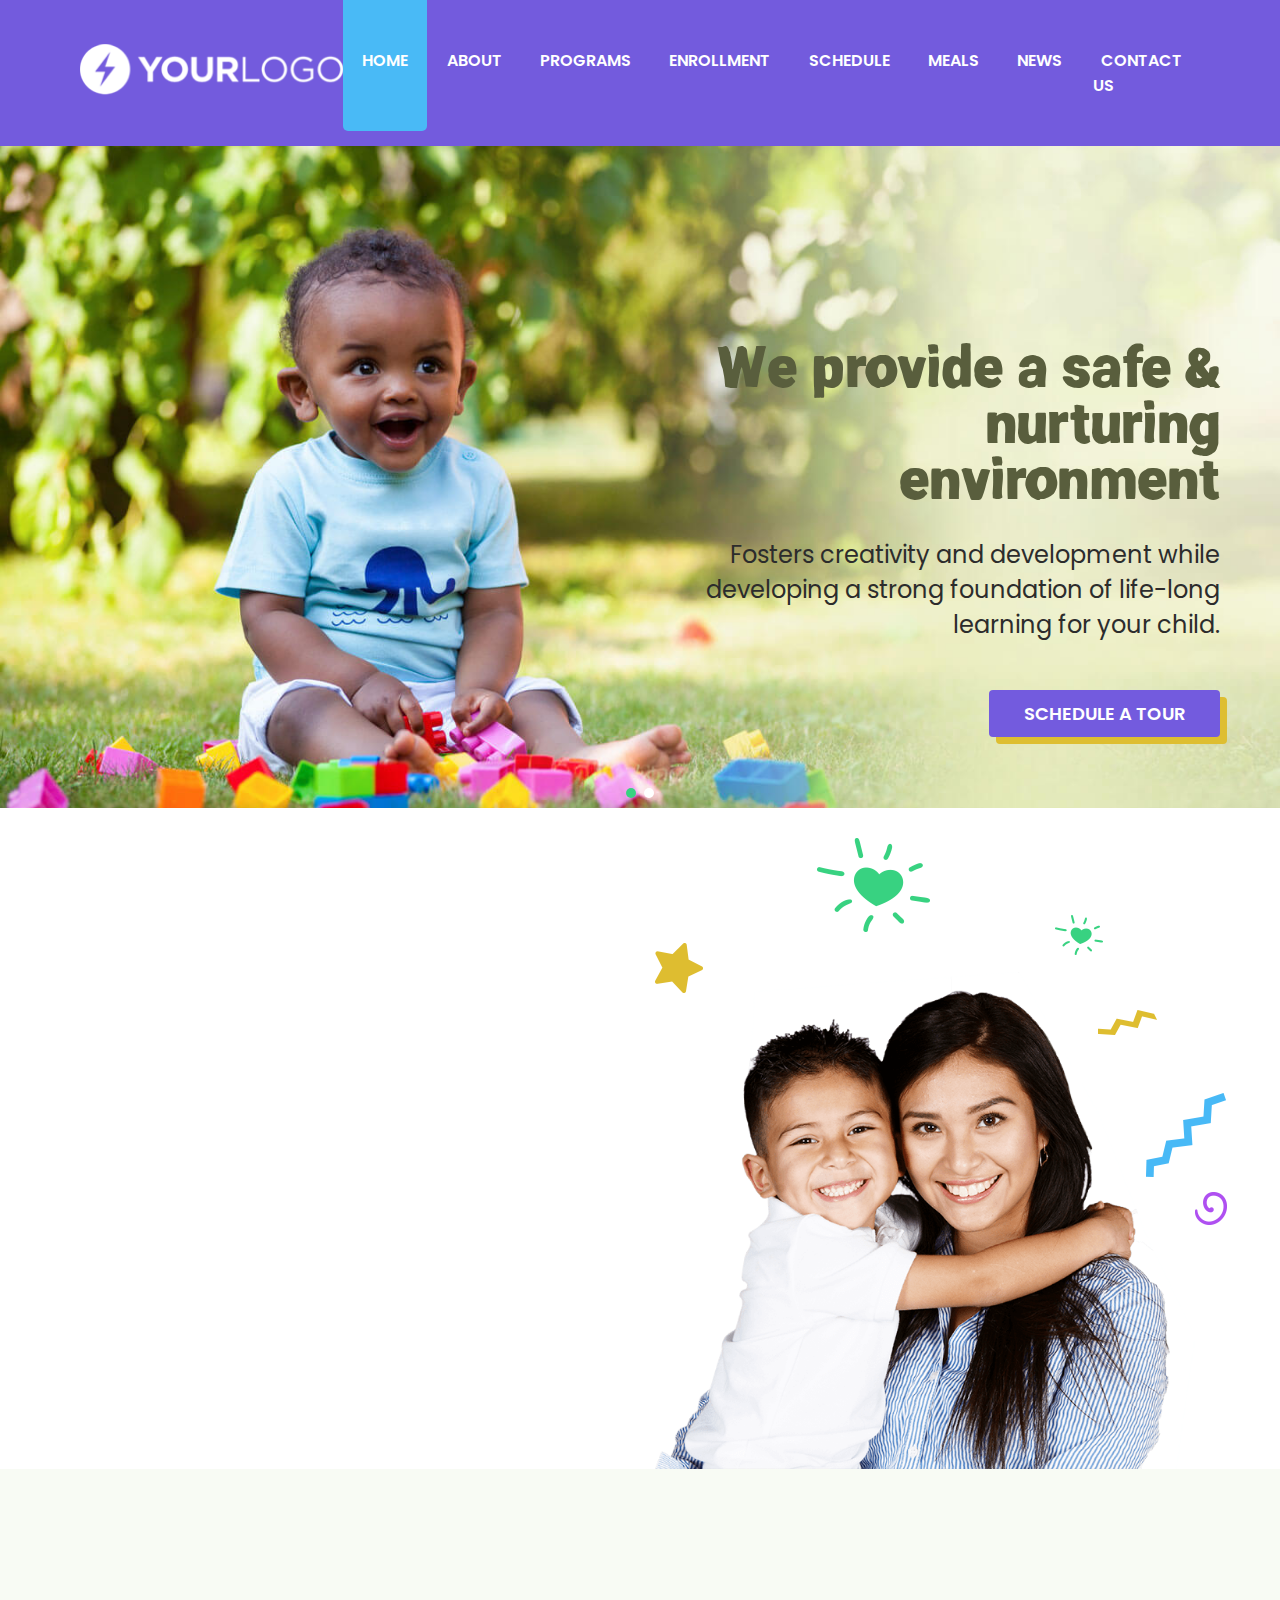
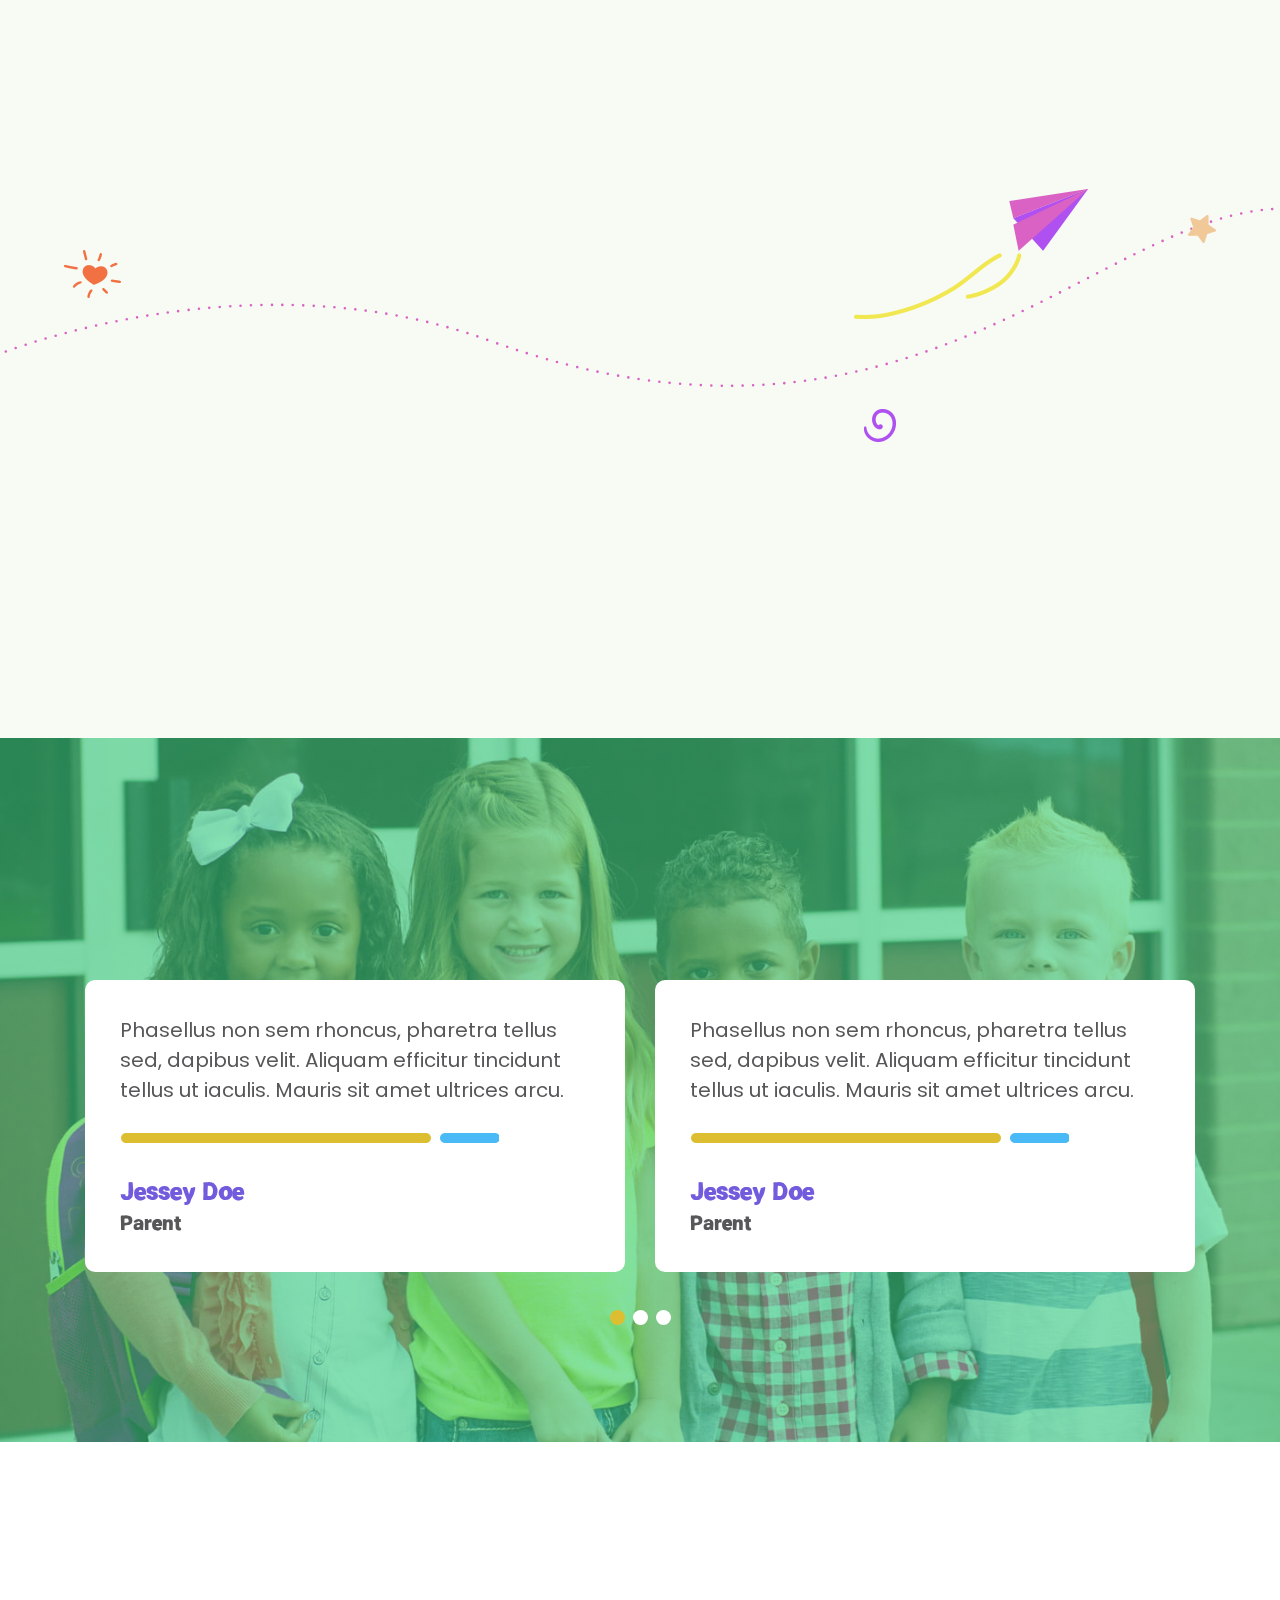
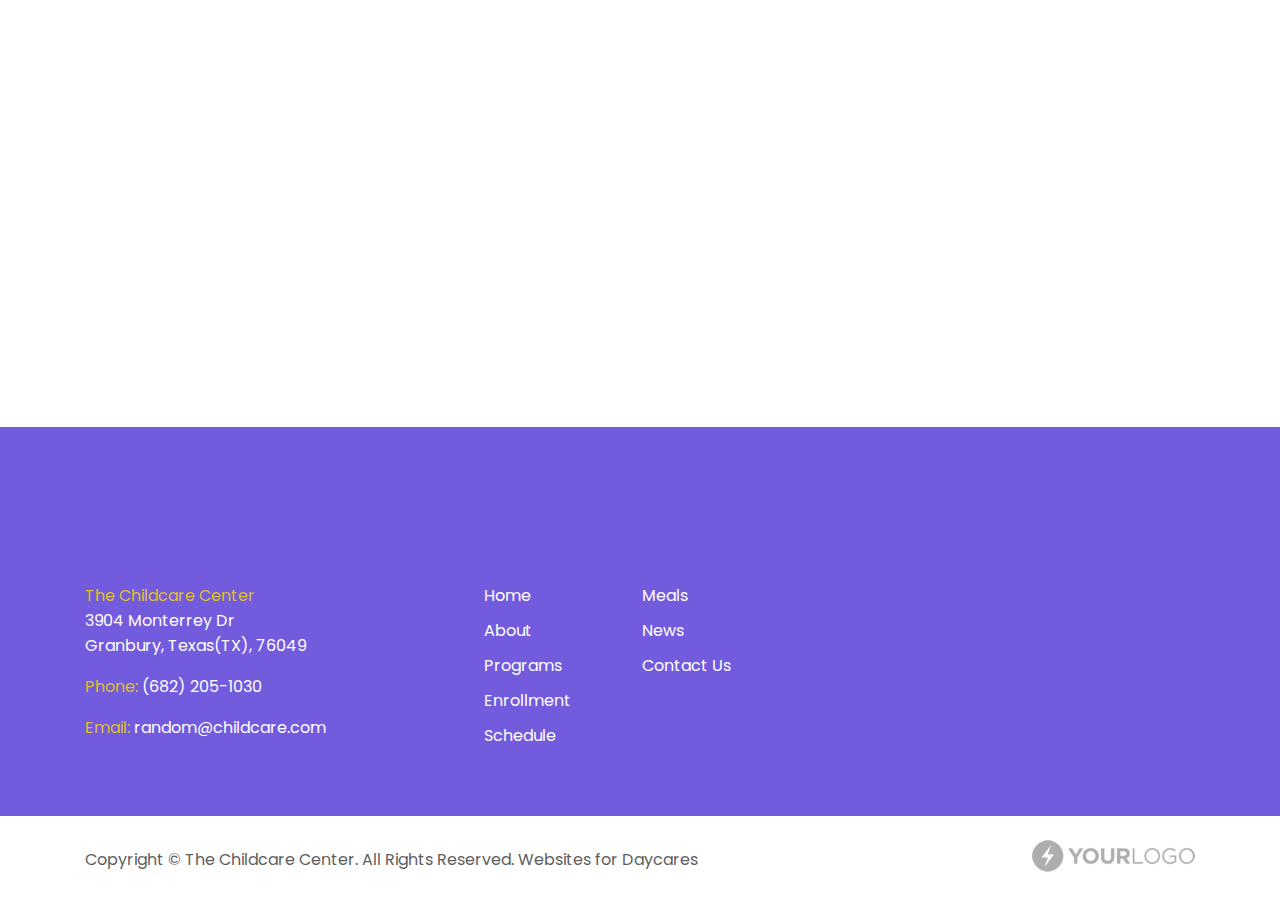
<file: index.html>
<!DOCTYPE html>
<html>
<head>
	<meta charset="utf-8">
	<meta name="viewport" content="width=device-width, initial-scale=1">
	<meta http-equiv="Content-Type" content="text/html; charset=utf-8" />
	<title>Welcome to Little busy hands minds</title>

	<!-- here will be all major css -->
	<link rel="stylesheet" type="text/css" href="css/animate.css">
	<link rel="stylesheet" type="text/css" href="js/mmenu-light-master/dist/mmenu-light.css">
	<link rel="preconnect" href="https://fonts.googleapis.com">
	<link rel="preconnect" href="https://fonts.gstatic.com" crossorigin>
	<link href="https://fonts.googleapis.com/css2?family=Poppins:wght@300;400;500;600;800&display=swap" rel="stylesheet"
	>  
	<link href="https://fonts.googleapis.com/css2?family=Abril+Fatface&display=swap" rel="stylesheet">
	<link rel="stylesheet" type="text/css" href="js/swiper-js/swiper-bundle.min.css">
	<link rel="stylesheet" type="text/css" href="css/style.css">

	<!-- here will be jquery library -->

	<script src="js/jquery3.4.1min.js"></script>
	<script src="js/swiper-js/swiper-bundle.min.js"></script>



</head>
<body><!-- #BeginLibraryItem "/Library/Header.lbi" -->	<header class="header" id="header">
		<nav class="navbar">
			<div class="container">
				<a href="index.html">
					<img src="images/logo.png" alt="" class="logo">
				</a>
				<button id="menuToggler"><img src="images/menu.png" alt=""><span> Menu</span></button>
				<div class="navbarCollapse">
					<nav id="navigation">
						<ul>
							<li>
								<a href="index.html">Home</a>
							</li>
							<li>
								<a href="about.html">About</a>
							</li>
							<li class="haveDropown">
								<a href="#">Programs</a>
								<ul class="dropdownMenu">
									<li>
										<a href="#">Infant</a>
									</li>
									<li>
										<a href="#">Toddler</a>
									</li>
									<li>
										<a href="#">Early Preschool</a>
									</li>
									<li>
										<a href="#">Preschool</a>
									</li>
								</ul>
							</li>
							<li>
								<a href="#">Enrollment</a>								
							</li>
							<li>
								<a href="#">Schedule</a>
							</li>
							<li>
								<a href="#">Meals</a>
							</li>
							<li>
								<a href="#">News</a>
							</li>
							<li>
								<a href="contact.html">Contact Us</a>
							</li>
						</ul>
					</nav>
						
				</div>
					
			</div>
		</nav>
	</header>
<!-- #EndLibraryItem --><main class="mainDiv" id="main">
<section class="homeCarousel">
		    <div class="swiper mySwiper">
		      <div class="swiper-wrapper">
		        <div class="swiper-slide">
		        	<img src="images/banner1.jpg" alt="">

		        	<div class="caption">
		        		<h1 class="title wow fadeInRight">We provide a safe & nurturing environment</h1>
		        		<p class=" wow fadeInRight" data-wow-delay="150ms">Fosters creativity and development while developing a strong foundation of life-long learning for your child.</p>

		        		<a href="#" class="btn wow fadeInRight" data-wow-delay="300ms">Schedule a Tour</a>
		        	</div>
		        </div>
		        <div class="swiper-slide">
		        	<img src="images/banner1.jpg" alt="">
		        	<div class="caption">
		        		<h1 class="title">We provide a safe & nurturing environment</h1>
		        		<p>Fosters creativity and development while developing a strong foundation of life-long learning for your child.</p>

		        		<a href="#" class="btn">Schedule a Tour</a>
		        	</div>
		        </div>
		      </div>
		      <div class="swiper-pagination"></div>
		    </div>
		</section>

		<section class="welcomeSection">
			<div class="boxWrapper">
				<div class="columnWrapper">
					<div class="column50 leftColumn">
						<h2 class="haveUnderLine blueYellow wow fadeInLeft">Welcome to Childcare <br>Center</h2>
						<p class="boldText wow fadeInLeft" data-wow-delay="150ms">A quality learning center located in Houston, Texas - a truly new, innovative and affordable concept in childcare and preschool education.</p>

						<p class="wow fadeInLeft" data-wow-delay="150ms">Our full-time childcare center offers the finest facilities available for children ages 6 weeks to schtool-aged. Our kindergarten program is designed for 4-1/2 to 5 year olds to prepare them for their all important school years ahead. We offer an extensive school-age program for before and after school and planned activities to keep them busy with age appropriate groupings of ages 5 to 7 year olds and 8 to 12 year olds.</p>

						<a href="#" class="btn wow fadeInLeft" data-wow-delay="450ms">Contact Us</a>
					</div>
					<div class="column50">
						
						<div class="rightImgWrpr">

							<img src="images/star.png" class="one" alt="">
							<img src="images/heart.png" class="two" alt="">
							<img src="images/heart-small.png" class="three" alt="">
							<img src="images/zigzag_yellow.png" class="four" alt="">
							<img src="images/zigzag_orange.png" class="five" alt="">
							<img src="images/curly-path.png" class="six" alt="">

							<img src="images/child-care-center.png" class="rightImg" alt="" >
						</div>
					</div>
				</div>
					
			</div>
		</section>

		<section class="ourprogramSection">
			<div class="content wow fadeInDown">
				<h2 class="">Our Programs</h2>
				<p>Lorem ipsum dolor sit amet, consectetur adipiscing elit. Proin condimentum massa ante, eget luctus tellus convallis at.</p>
			</div>
			<div class="progrWrapper">
				<img src="images/hear-orange.png" class="shape1" alt="">
				<img src="images/plane-blow.png" class="shape2" alt="">
				<img src="images/star2.png" class="shape3" alt="">
				<img src="images/spiral.png" class="shape4" alt="">

				<div class="boxWrapper">
					<div class="columnWrapper">
						<div class="column25 one wow fadeInDown" data-wow-delay="150ms">
							<figure>
								<img src="images/programs/program_1.png" alt="">
								<figcaption>
									<h3>Infants</h3>
									<p>6 Weeks to 12 Months</p>
								</figcaption>
							</figure>
							
						</div>
						<div class="column25 two wow fadeInDown" data-wow-delay="250ms">
							<figure>
								<img src="images/programs/program_2.png" alt="">

								<figcaption>
									<h3>toddlers</h3>
									<p>12 Months to 24 Months</p>
								</figcaption>
							</figure>
						</div>
						<div class="column25 three wow fadeInDown" data-wow-delay="350ms">
							<figure>
								<img src="images/programs/program_3.png" alt="">
								<figcaption>
									<h3>early preschool</h3>
									<p>2 to 3 Years </p>
								</figcaption>
							</figure>
						</div>
						<div class="column25 four wow fadeInDown" data-wow-delay="450ms">
							<figure>
								<img src="images/programs/program_4.png" alt="">
								<figcaption>
									<h3>preschool</h3>
									<p>3 to 4 Years </p>
								</figcaption>
							</figure>
						</div>
					</div>
				</div>
			</div>
		</section>

		<section class="testimonialSection">
		    <div class="content wow fadeInDown">
		        <h2>Testimonials</h2>
		        <p>Lorem ipsum dolor sit amet, consectetur adipiscing elit. Proin condimentum massa ante, eget luctus tellus convallis at.</p>
		    </div>
		    <div class="boxWrapper">
		        <div class="swiper" id="testimonialSlider">
		            <div class="swiper-wrapper">
		                <div class="swiper-slide">
		                    <article class="textimonialBox">
		                    	<p>Phasellus non sem rhoncus, pharetra tellus sed, dapibus velit. Aliquam efficitur tincidunt tellus ut iaculis. Mauris sit amet ultrices arcu. </p>
		                    	<div class="divider">
		                    		<img src="images/yellow-blue-line.png" alt="">
		                    	</div>

		                    	<address>
		                    		<p class="author">Jessey Doe</p>
		                    		<p class="desig">Parent</p>
		                    	</address>
		                    </article>
		                </div>
		                <div class="swiper-slide">
		                   	<article class="textimonialBox">
		                    	<p>Phasellus non sem rhoncus, pharetra tellus sed, dapibus velit. Aliquam efficitur tincidunt tellus ut iaculis. Mauris sit amet ultrices arcu. </p>
		                    	<div class="divider">
		                    		<img src="images/yellow-blue-line.png" alt="">
		                    	</div>

		                    	<address>
		                    		<p class="author">Jessey Doe</p>
		                    		<p class="desig">Parent</p>
		                    	</address>
		                    </article>
		                </div>
		                <div class="swiper-slide">
		                    <article class="textimonialBox">
		                    	<p>Phasellus non sem rhoncus, pharetra tellus sed, dapibus velit. Aliquam efficitur tincidunt tellus ut iaculis. Mauris sit amet ultrices arcu. </p>
		                    	<div class="divider">
		                    		<img src="images/yellow-blue-line.png" alt="">
		                    	</div>

		                    	<address>
		                    		<p class="author">Jessey Doe</p>
		                    		<p class="desig">Parent</p>
		                    	</address>
		                    </article>
		                </div>
		                <div class="swiper-slide">
		                   	<article class="textimonialBox">
		                    	<p>Phasellus non sem rhoncus, pharetra tellus sed, dapibus velit. Aliquam efficitur tincidunt tellus ut iaculis. Mauris sit amet ultrices arcu. </p>
		                    	<div class="divider">
		                    		<img src="images/yellow-blue-line.png" alt="">
		                    	</div>

		                    	<address>
		                    		<p class="author">Jessey Doe</p>
		                    		<p class="desig">Parent</p>
		                    	</address>
		                    </article>
		                </div>
		            </div>
		            <div class="swiper-pagination"></div>
		        </div>
		    </div>
		</section>

		<section class="proHighlightSection">
			<div class="content wow fadeInDown">
				<h2>Program Highlights</h2>
				<p>Lorem ipsum dolor sit amet, consectetur adipiscing elit. Proin condimentum massa ante, eget luctus tellus convallis at.</p>
			</div>
			<div class="boxWrapper">
				<div class="columnWrapper">
					<div class="column33">
						<div class="pBox wow fadeInDown">
							<div class="icon">
								<img src="images/certificate.png" alt="">
							</div>
							<div class="excerpt">
								<h3>State-Certified Childcare</h3>
								<p>Lorem ipsum dolor sit amet, consectetur adipiscing elit. Proin condimentum massa ante, eget luctus tellus.</p>
							</div>
						</div>
					</div>
					<div class="column33">
						<div class="pBox wow fadeInDown" data-wow-delay="150ms">
							<div class="icon">
								<img src="images/quality.png" alt="">
							</div>
							<div class="excerpt">
								<h3>Qualified & Caring Teachers</h3>
								<p>Lorem ipsum dolor sit amet, consectetur adipiscing elit. Proin condimentum massa ante, eget luctus tellus.</p>
							</div>
						</div>
					</div>
					<div class="column33">
						<div class="pBox wow fadeInDown" data-wow-delay="300ms">
							<div class="icon">
								<img src="images/policy.png" alt="">
							</div>
							<div class="excerpt">
								<h3>Open Door Policy for Parents</h3>
								<p>Lorem ipsum dolor sit amet, consectetur adipiscing elit. Proin condimentum massa ante, eget luctus tellus.</p>
							</div>
						</div>
					</div>
				</div>
			</div>
		</section>
	</main><!-- #BeginLibraryItem "/Library/Footer.lbi" -->	<footer class="footer">
		<div class="footer1">
			<div class="boxWrapper">
				<div class="columnWrapper">
					<div class="columnOne">
						<h4 class="widgetTitle wow fadeInDown" >Contact Us</h4>

						<address>
							<p><span class="textYellow">The Childcare Center</span> <br>3904 Monterrey Dr<br>Granbury, Texas(TX), 76049</p>

							<div class="contList">
								<p><span class="textYellow">Phone:</span> (682) 205-1030</p>
								<p><span class="textYellow">Email:</span> random@childcare.com</p>
							</div>
						</address>
					</div>
					<div class="columnTwo">
						<h4 class="widgetTitle wow fadeInDown" data-wow-delay="150ms">Quick links</h4>
						<nav>
							<ul class="quikLinks">
								<li>
									<a href="#">Home</a>
								</li>
								<li>
									<a href="#">About</a>
								</li>
								<li>
									<a href="#">Programs</a>
								</li>
								<li>
									<a href="#">Enrollment</a>
								</li>
								<li>
									<a href="#">Schedule</a>
								</li>
								<li>
									<a href="#">Meals</a>
								</li>
								<li>
									<a href="#">News</a>
								</li>
								<li>
									<a href="#">Contact Us</a>
								</li>
							</ul>
						</nav>
					</div>
					<div class="columnThree">
						<h3 class="widgetTitle wow fadeInDown" data-wow-delay="300ms">Social Media</h3>

						<ul class="socialList">
							<li class="wow fadeInDown" >
								<a href="#">
									<img src="images/fb.png" alt="">
								</a>
							</li>
							<li class="wow fadeInDown"  data-wow-delay="150ms">
								<a href="#">
									<img src="images/twitter.png" alt="">
								</a>
							</li>
							<li class="wow fadeInDown"  data-wow-delay="250ms">
								<a href="#">
									<img src="images/insta.png" alt="">
								</a>
							</li>
							<li class="wow fadeInDown"  data-wow-delay="350ms">
								<a href="#">
									<img src="images/google+.png" alt="">
								</a>
							</li>
						</ul>
					</div>
				</div>
			</div>
		</div>

		<div class="copyRight">
			<div class="boxWrapper">
				<div class="left">
					<p>Copyright © The Childcare Center. All Rights Reserved. Websites for Daycares</p>
				</div>
				<div class="right">
					<a href="#">
						<img src="images/footerlogo.png" alt="">
					</a>
				</div>
			</div>
		</div>
	</footer><!-- #EndLibraryItem --><script src="js/active.js"></script>
	<script src="js/wow.min.js"></script>
	<script src="js/mmenu-light-master/dist/mmenu-light.js"></script>
	<script src="js/custom.js"></script>
	<script>
	      var swiper = new Swiper(".mySwiper", {
	      	effect: "fade",
	        pagination: {
	          el: ".swiper-pagination",
	          clickable: true,
	        },
	      });

      
      	var swiperTestimonial = new Swiper("#testimonialSlider", {
      		slidesPerView: 1,
      		spaceBetween: 30,
	        pagination: {
	          el: ".swiper-pagination",
	          clickable: true,
	        },
	        breakpoints: {
	        	810:{
	        		slidesPerView: 2,
	        	}
	        }
	      });
    </script>
</body>
</html>
</file>
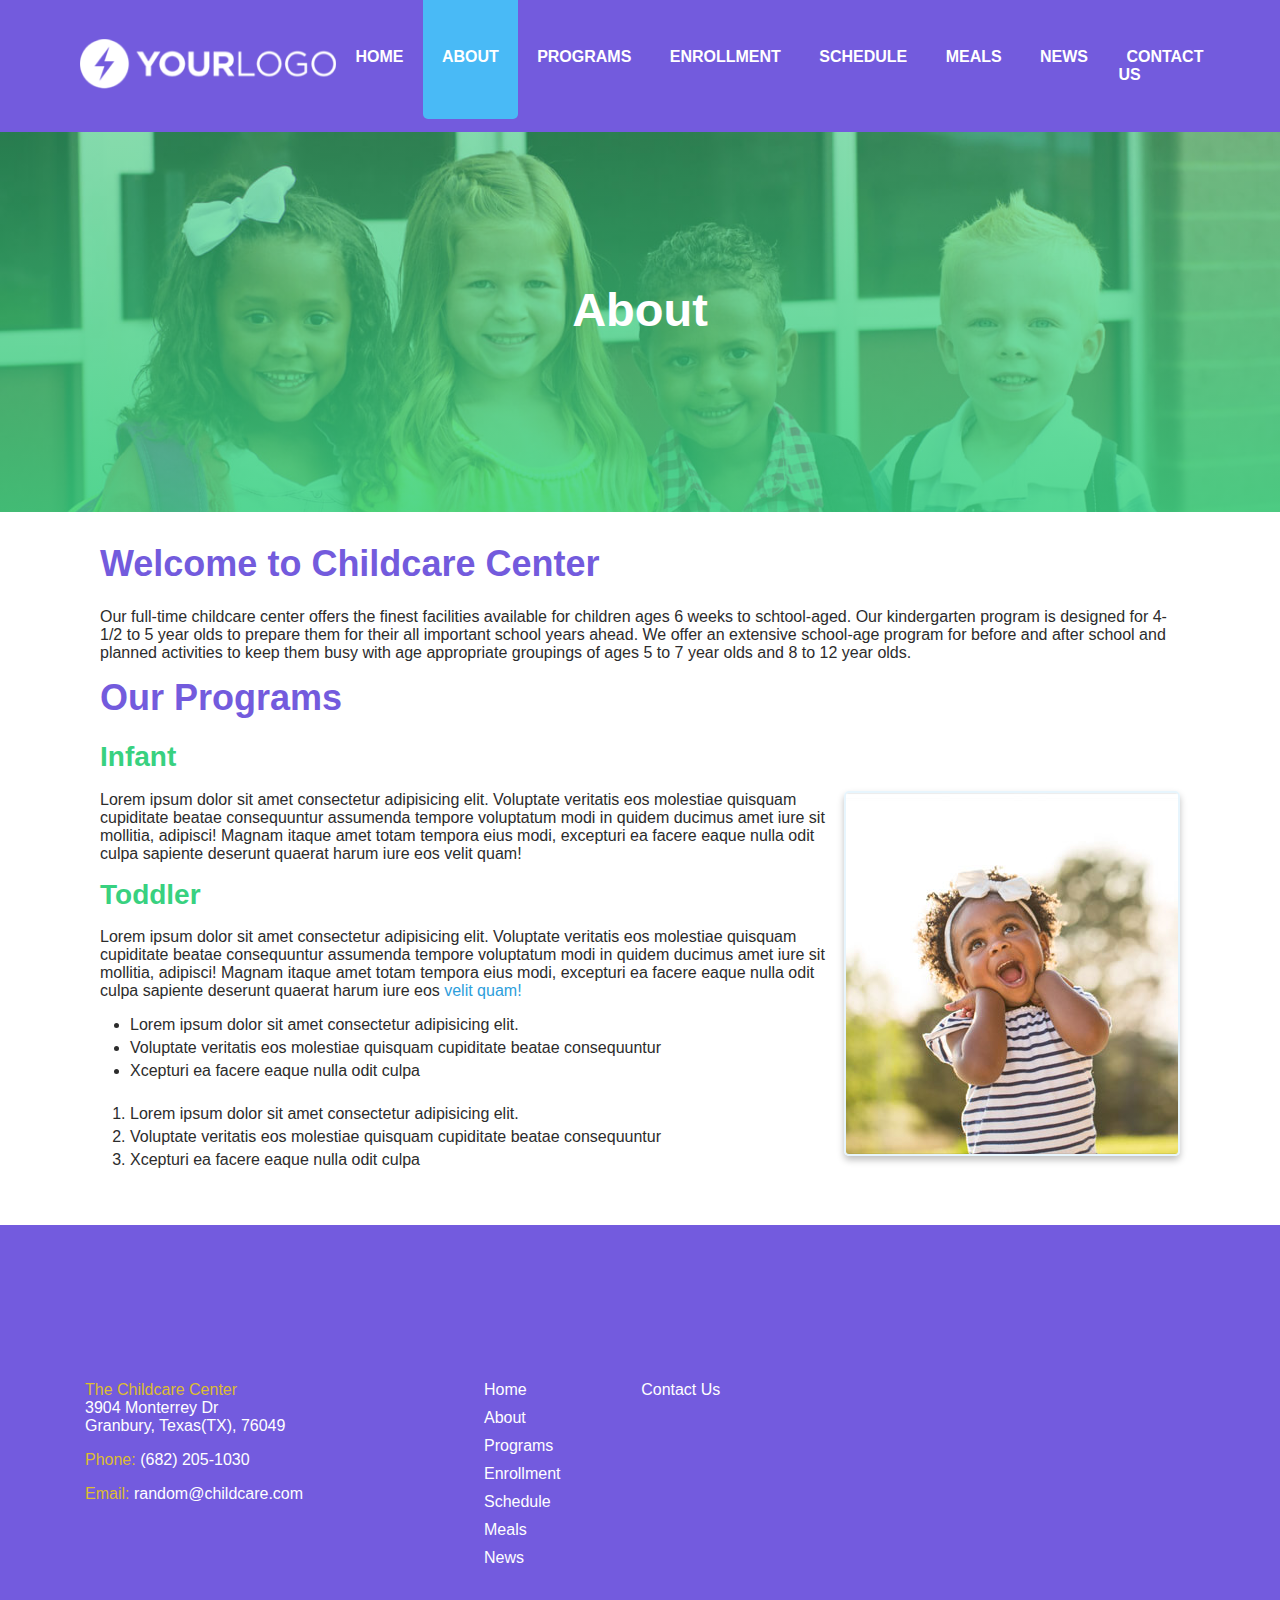
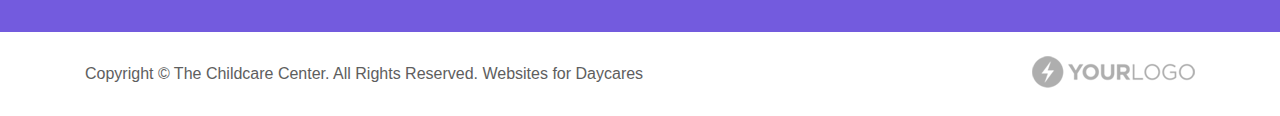
<file: about.html>
<!DOCTYPE html>
<html>
<head>
	<meta charset="utf-8">
	<meta name="viewport" content="width=device-width, initial-scale=1">
	<meta http-equiv="Content-Type" content="text/html; charset=utf-8" />
	<title>Welcome to Little busy hands minds</title>

	<!-- here will be all major css -->
	<link rel="stylesheet" type="text/css" href="css/animate.css">
	<link rel="stylesheet" type="text/css" href="js/mmenu-light-master/dist/mmenu-light.css">
	<link rel="stylesheet" type="text/css" href="css/style.css">

	<!-- here will be jquery library -->

	<script src="js/jquery3.4.1min.js"></script>

</head>
<body><!-- #BeginLibraryItem "/Library/Header.lbi" -->	<header class="header" id="header">
		<nav class="navbar">
			<div class="container">
				<a href="index.html">
					<img src="images/logo.png" alt="" class="logo">
				</a>
				<button id="menuToggler"><img src="images/menu.png" alt=""><span> Menu</span></button>
				<div class="navbarCollapse">
					<nav id="navigation">
						<ul>
							<li>
								<a href="index.html">Home</a>
							</li>
							<li>
								<a href="about.html">About</a>
							</li>
							<li class="haveDropown">
								<a href="#">Programs</a>
								<ul class="dropdownMenu">
									<li>
										<a href="#">Infant</a>
									</li>
									<li>
										<a href="#">Toddler</a>
									</li>
									<li>
										<a href="#">Early Preschool</a>
									</li>
									<li>
										<a href="#">Preschool</a>
									</li>
								</ul>
							</li>
							<li>
								<a href="#">Enrollment</a>								
							</li>
							<li>
								<a href="#">Schedule</a>
							</li>
							<li>
								<a href="#">Meals</a>
							</li>
							<li>
								<a href="#">News</a>
							</li>
							<li>
								<a href="contact.html">Contact Us</a>
							</li>
						</ul>
					</nav>
						
				</div>
					
			</div>
		</nav>
	</header>
<!-- #EndLibraryItem -->
	
	<main class="main bodyContent"  id="main">
		<section class="hero">
			<div class="content">
				<h1>About</h1>
			</div>
		</section>
		<section class="innerContent">
			<h2>Welcome to Childcare Center</h2>
			<p>Our full-time childcare center offers the finest facilities available for children ages 6 weeks to schtool-aged. Our kindergarten program is designed for 4-1/2 to 5 year olds to prepare them for their all important school years ahead. We offer an extensive school-age program for before and after school and planned activities to keep them busy with age appropriate groupings of ages 5 to 7 year olds and 8 to 12 year olds.</p>

			<h2>Our Programs</h2>
			<h3>Infant</h3>
			<img src="images/inner-1.jpg" class="float-right" alt="">
			<p>Lorem ipsum dolor sit amet consectetur adipisicing elit. Voluptate veritatis eos molestiae quisquam cupiditate beatae consequuntur assumenda tempore voluptatum modi in quidem ducimus amet iure sit mollitia, adipisci! Magnam itaque amet totam tempora eius modi, excepturi ea facere eaque nulla odit culpa sapiente deserunt quaerat harum iure eos velit quam!</p>

			<h3>Toddler</h3>
			<p>Lorem ipsum dolor sit amet consectetur adipisicing elit. Voluptate veritatis eos molestiae quisquam cupiditate beatae consequuntur assumenda tempore voluptatum modi in quidem ducimus amet iure sit mollitia, adipisci! Magnam itaque amet totam tempora eius modi, excepturi ea facere eaque nulla odit culpa sapiente deserunt quaerat harum iure eos <a href="#">velit quam!</a></p>
			<ul>
				<li>Lorem ipsum dolor sit amet consectetur adipisicing elit.</li>
				<li>Voluptate veritatis eos molestiae quisquam cupiditate beatae consequuntur</li>
				<li>Xcepturi ea facere eaque nulla odit culpa</li>
			</ul>
			<ol>
				<li>Lorem ipsum dolor sit amet consectetur adipisicing elit.</li>
				<li>Voluptate veritatis eos molestiae quisquam cupiditate beatae consequuntur</li>
				<li>Xcepturi ea facere eaque nulla odit culpa</li>
			</ol>
		</section>
	</main>

<!-- #BeginLibraryItem "/Library/Footer.lbi" -->	<footer class="footer">
		<div class="footer1">
			<div class="boxWrapper">
				<div class="columnWrapper">
					<div class="columnOne">
						<h4 class="widgetTitle wow fadeInDown" >Contact Us</h4>

						<address>
							<p><span class="textYellow">The Childcare Center</span> <br>3904 Monterrey Dr<br>Granbury, Texas(TX), 76049</p>

							<div class="contList">
								<p><span class="textYellow">Phone:</span> (682) 205-1030</p>
								<p><span class="textYellow">Email:</span> random@childcare.com</p>
							</div>
						</address>
					</div>
					<div class="columnTwo">
						<h4 class="widgetTitle wow fadeInDown" data-wow-delay="150ms">Quick links</h4>
						<nav>
							<ul class="quikLinks">
								<li>
									<a href="#">Home</a>
								</li>
								<li>
									<a href="#">About</a>
								</li>
								<li>
									<a href="#">Programs</a>
								</li>
								<li>
									<a href="#">Enrollment</a>
								</li>
								<li>
									<a href="#">Schedule</a>
								</li>
								<li>
									<a href="#">Meals</a>
								</li>
								<li>
									<a href="#">News</a>
								</li>
								<li>
									<a href="#">Contact Us</a>
								</li>
							</ul>
						</nav>
					</div>
					<div class="columnThree">
						<h3 class="widgetTitle wow fadeInDown" data-wow-delay="300ms">Social Media</h3>

						<ul class="socialList">
							<li class="wow fadeInDown" >
								<a href="#">
									<img src="images/fb.png" alt="">
								</a>
							</li>
							<li class="wow fadeInDown"  data-wow-delay="150ms">
								<a href="#">
									<img src="images/twitter.png" alt="">
								</a>
							</li>
							<li class="wow fadeInDown"  data-wow-delay="250ms">
								<a href="#">
									<img src="images/insta.png" alt="">
								</a>
							</li>
							<li class="wow fadeInDown"  data-wow-delay="350ms">
								<a href="#">
									<img src="images/google+.png" alt="">
								</a>
							</li>
						</ul>
					</div>
				</div>
			</div>
		</div>

		<div class="copyRight">
			<div class="boxWrapper">
				<div class="left">
					<p>Copyright © The Childcare Center. All Rights Reserved. Websites for Daycares</p>
				</div>
				<div class="right">
					<a href="#">
						<img src="images/footerlogo.png" alt="">
					</a>
				</div>
			</div>
		</div>
	</footer><!-- #EndLibraryItem --><script src="js/active.js"></script>
	<script src="js/wow.min.js"></script>
	<script src="js/mmenu-light-master/dist/mmenu-light.js"></script>
	<script src="js/custom.js"></script>
</body>
</html>
</file>
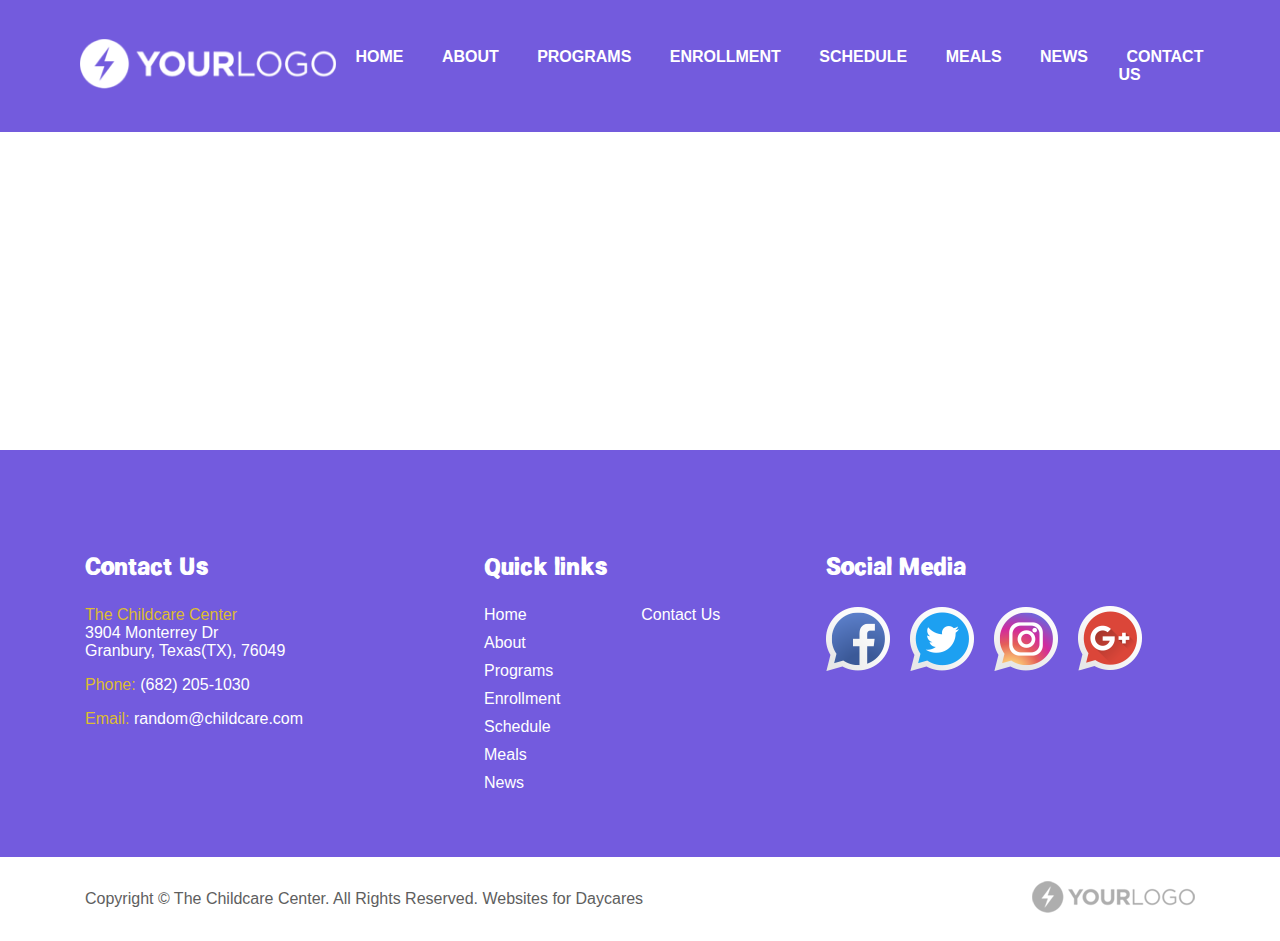
<file: thankyou.html>
<!DOCTYPE html>
<html>
<head>
	<meta charset="utf-8">
	<meta name="viewport" content="width=device-width, initial-scale=1">
	<meta http-equiv="Content-Type" content="text/html; charset=utf-8" />
	<title>Thank You</title>

	<!-- here will be all major css -->
	<link rel="stylesheet" type="text/css" href="css/animate.css">
	<link rel="stylesheet" type="text/css" href="js/mmenu-light-master/dist/mmenu-light.css">
	<link rel="stylesheet" type="text/css" href="css/style.css">

	<!-- here will be jquery library -->

	<script src="js/jquery3.4.1min.js"></script>

</head>
<body><!-- #BeginLibraryItem "/Library/Header.lbi" -->	<header class="header" id="header">
		<nav class="navbar">
			<div class="container">
				<a href="index.html">
					<img src="images/logo.png" alt="" class="logo">
				</a>
				<button id="menuToggler"><img src="images/menu.png" alt=""><span> Menu</span></button>
				<div class="navbarCollapse">
					<nav id="navigation">
						<ul>
							<li>
								<a href="index.html">Home</a>
							</li>
							<li>
								<a href="about.html">About</a>
							</li>
							<li class="haveDropown">
								<a href="#">Programs</a>
								<ul class="dropdownMenu">
									<li>
										<a href="#">Infant</a>
									</li>
									<li>
										<a href="#">Toddler</a>
									</li>
									<li>
										<a href="#">Early Preschool</a>
									</li>
									<li>
										<a href="#">Preschool</a>
									</li>
								</ul>
							</li>
							<li>
								<a href="#">Enrollment</a>								
							</li>
							<li>
								<a href="#">Schedule</a>
							</li>
							<li>
								<a href="#">Meals</a>
							</li>
							<li>
								<a href="#">News</a>
							</li>
							<li>
								<a href="contact.html">Contact Us</a>
							</li>
						</ul>
					</nav>
						
				</div>
					
			</div>
		</nav>
	</header>
<!-- #EndLibraryItem --><main class="bodyContent"></main><!-- #BeginLibraryItem "/Library/Footer.lbi" -->	<footer class="footer">
		<div class="footer1">
			<div class="boxWrapper">
				<div class="columnWrapper">
					<div class="columnOne">
						<h4 class="widgetTitle wow fadeInDown" >Contact Us</h4>

						<address>
							<p><span class="textYellow">The Childcare Center</span> <br>3904 Monterrey Dr<br>Granbury, Texas(TX), 76049</p>

							<div class="contList">
								<p><span class="textYellow">Phone:</span> (682) 205-1030</p>
								<p><span class="textYellow">Email:</span> random@childcare.com</p>
							</div>
						</address>
					</div>
					<div class="columnTwo">
						<h4 class="widgetTitle wow fadeInDown" data-wow-delay="150ms">Quick links</h4>
						<nav>
							<ul class="quikLinks">
								<li>
									<a href="#">Home</a>
								</li>
								<li>
									<a href="#">About</a>
								</li>
								<li>
									<a href="#">Programs</a>
								</li>
								<li>
									<a href="#">Enrollment</a>
								</li>
								<li>
									<a href="#">Schedule</a>
								</li>
								<li>
									<a href="#">Meals</a>
								</li>
								<li>
									<a href="#">News</a>
								</li>
								<li>
									<a href="#">Contact Us</a>
								</li>
							</ul>
						</nav>
					</div>
					<div class="columnThree">
						<h3 class="widgetTitle wow fadeInDown" data-wow-delay="300ms">Social Media</h3>

						<ul class="socialList">
							<li class="wow fadeInDown" >
								<a href="#">
									<img src="images/fb.png" alt="">
								</a>
							</li>
							<li class="wow fadeInDown"  data-wow-delay="150ms">
								<a href="#">
									<img src="images/twitter.png" alt="">
								</a>
							</li>
							<li class="wow fadeInDown"  data-wow-delay="250ms">
								<a href="#">
									<img src="images/insta.png" alt="">
								</a>
							</li>
							<li class="wow fadeInDown"  data-wow-delay="350ms">
								<a href="#">
									<img src="images/google+.png" alt="">
								</a>
							</li>
						</ul>
					</div>
				</div>
			</div>
		</div>

		<div class="copyRight">
			<div class="boxWrapper">
				<div class="left">
					<p>Copyright © The Childcare Center. All Rights Reserved. Websites for Daycares</p>
				</div>
				<div class="right">
					<a href="#">
						<img src="images/footerlogo.png" alt="">
					</a>
				</div>
			</div>
		</div>
	</footer><!-- #EndLibraryItem --><script src="js/active.js"></script>
	<script src="js/wow.min.js"></script>
	<script src="js/mmenu-light-master/dist/mmenu-light.js"></script>
	<script src="js/custom.js"></script>
</body>
</html>
</file>
<file: js/mmenu-light-master/dist/mmenu-light.css>
/*!
 * Mmenu Light
 * mmenujs.com/mmenu-light
 *
 * Copyright (c) Fred Heusschen
 * www.frebsite.nl
 *
 * License: CC-BY-4.0
 * http://creativecommons.org/licenses/by/4.0/
 */:root{--mm-ocd-width:80%;--mm-ocd-min-width:200px;--mm-ocd-max-width:440px}body.mm-ocd-opened{overflow-y:hidden;-ms-scroll-chaining:none;overscroll-behavior:none}.mm-ocd{position:fixed;top:0;right:0;bottom:100%;left:0;z-index:9999;overflow:hidden;-ms-scroll-chaining:none;overscroll-behavior:contain;background:rgba(0,0,0,0);-webkit-transition-property:bottom,background-color;-o-transition-property:bottom,background-color;transition-property:bottom,background-color;-webkit-transition-duration:0s,.3s;-o-transition-duration:0s,.3s;transition-duration:0s,.3s;-webkit-transition-timing-function:ease;-o-transition-timing-function:ease;transition-timing-function:ease;-webkit-transition-delay:.45s,.15s;-o-transition-delay:.45s,.15s;transition-delay:.45s,.15s}.mm-ocd--open{bottom:0;background:rgba(0,0,0,.25);-webkit-transition-delay:0s;-o-transition-delay:0s;transition-delay:0s}.mm-ocd__content{position:absolute;top:0;bottom:0;z-index:2;width:80%;width:var(--mm-ocd-width);min-width:200px;min-width:var(--mm-ocd-min-width);max-width:440px;max-width:var(--mm-ocd-max-width);background:#fff;-webkit-transition-property:-webkit-transform;transition-property:-webkit-transform;-o-transition-property:transform;transition-property:transform;transition-property:transform,-webkit-transform;-webkit-transition-duration:.3s;-o-transition-duration:.3s;transition-duration:.3s;-webkit-transition-timing-function:ease;-o-transition-timing-function:ease;transition-timing-function:ease}.mm-ocd--left .mm-ocd__content{left:0;-webkit-transform:translate3d(-100%,0,0);transform:translate3d(-100%,0,0)}.mm-ocd--right .mm-ocd__content{right:0;-webkit-transform:translate3d(100%,0,0);transform:translate3d(100%,0,0)}.mm-ocd--open .mm-ocd__content{-webkit-transform:translate3d(0,0,0);transform:translate3d(0,0,0)}.mm-ocd__backdrop{position:absolute;top:0;bottom:0;z-index:3;width:calc(100% - 80%);width:calc(100% - var(--mm-ocd-width));min-width:calc(100% - 440px);min-width:calc(100% - var(--mm-ocd-max-width));max-width:calc(100% - 200px);max-width:calc(100% - var(--mm-ocd-min-width));background:rgba(3,2,1,0)}.mm-ocd--left .mm-ocd__backdrop{right:0}.mm-ocd--right .mm-ocd__backdrop{left:0}.mm-spn,.mm-spn a,.mm-spn li,.mm-spn span,.mm-spn ul{display:block;padding:0;margin:0;-webkit-box-sizing:border-box;box-sizing:border-box}:root{--mm-spn-item-height:50px;--mm-spn-item-indent:20px;--mm-spn-line-height:24px}.mm-spn{width:100%;height:100%;-webkit-tap-highlight-color:transparent;-webkit-overflow-scrolling:touch;overflow:hidden;-webkit-clip-path:inset(0 0 0 0);clip-path:inset(0 0 0 0);-webkit-transform:translateX(0);-ms-transform:translateX(0);transform:translateX(0)}.mm-spn ul{-webkit-overflow-scrolling:touch;position:fixed;top:0;left:100%;bottom:0;z-index:2;width:130%;padding-right:30%;line-height:24px;line-height:var(--mm-spn-line-height);overflow:visible;overflow-y:auto;background:inherit;-webkit-transition:left .3s ease 0s;-o-transition:left .3s ease 0s;transition:left .3s ease 0s;cursor:default}.mm-spn ul:after{content:'';display:block;height:50px;height:var(--mm-spn-item-height)}.mm-spn>ul{left:0}.mm-spn ul.mm-spn--open{left:0}.mm-spn ul.mm-spn--parent{left:-30%;overflow-y:hidden}.mm-spn li{position:relative;background:inherit;cursor:pointer}.mm-spn li:before{content:'';display:block;position:absolute;top:25px;top:calc(var(--mm-spn-item-height)/ 2);right:25px;right:calc(var(--mm-spn-item-height)/ 2);z-index:0;width:10px;height:10px;border-top:2px solid;border-right:2px solid;-webkit-transform:rotate(45deg) translate(0,-50%);-ms-transform:rotate(45deg) translate(0,-50%);transform:rotate(45deg) translate(0,-50%);opacity:.4}.mm-spn li:after{content:'';display:block;margin-left:20px;margin-left:var(--mm-spn-item-indent);border-top:1px solid;opacity:.15}.mm-spn a,.mm-spn span{position:relative;z-index:1;padding:13px 20px;padding:calc((var(--mm-spn-item-height) - var(--mm-spn-line-height))/ 2) var(--mm-spn-item-indent)}.mm-spn a{background:inherit;color:inherit;text-decoration:none}.mm-spn a:not(:last-child){width:calc(100% - 50px);width:calc(100% - var(--mm-spn-item-height))}.mm-spn a:not(:last-child):after{content:'';display:block;position:absolute;top:0;right:0;bottom:0;border-right:1px solid;opacity:.15}.mm-spn span{background:0 0}.mm-spn.mm-spn--navbar{cursor:pointer}.mm-spn.mm-spn--navbar:before{content:'';display:block;position:absolute;top:25px;top:calc(var(--mm-spn-item-height)/ 2);left:20px;left:var(--mm-spn-item-indent);width:10px;height:10px;margin-top:2px;border-top:2px solid;border-left:2px solid;-webkit-transform:rotate(-45deg) translate(50%,-50%);-ms-transform:rotate(-45deg) translate(50%,-50%);transform:rotate(-45deg) translate(50%,-50%);opacity:.4}.mm-spn.mm-spn--navbar.mm-spn--main{cursor:default}.mm-spn.mm-spn--navbar.mm-spn--main:before{content:none;display:none}.mm-spn.mm-spn--navbar:after{content:attr(data-mm-spn-title);display:block;position:absolute;top:0;left:0;right:0;height:50px;height:var(--mm-spn-item-height);padding:0 40px;padding:0 calc(var(--mm-spn-item-indent) * 2);line-height:50px;line-height:var(--mm-spn-item-height);opacity:.4;text-align:center;overflow:hidden;white-space:nowrap;-o-text-overflow:ellipsis;text-overflow:ellipsis}.mm-spn.mm-spn--navbar.mm-spn--main:after{padding-left:20px;padding-left:var(--mm-spn-item-indent)}.mm-spn.mm-spn--navbar ul{top:51px;top:calc(var(--mm-spn-item-height) + 1px)}.mm-spn.mm-spn--navbar ul:before{content:'';display:block;position:fixed;top:inherit;z-index:2;width:100%;border-top:1px solid currentColor;opacity:.15}.mm-spn.mm-spn--light{color:#444;background:#f3f3f3}.mm-spn.mm-spn--dark{color:#ddd;background:#333}.mm-spn.mm-spn--vertical{overflow-y:auto}.mm-spn.mm-spn--vertical ul{width:100%;padding-right:0;position:static}.mm-spn.mm-spn--vertical ul ul{display:none;padding-left:20px;padding-left:var(--mm-spn-item-indent)}.mm-spn.mm-spn--vertical ul ul:after{height:25px;height:calc(var(--mm-spn-item-height)/ 2)}.mm-spn.mm-spn--vertical ul.mm-spn--open{display:block}.mm-spn.mm-spn--vertical li.mm-spn--open:before{-webkit-transform:rotate(135deg) translate(-50%,0);-ms-transform:rotate(135deg) translate(-50%,0);transform:rotate(135deg) translate(-50%,0)}.mm-spn.mm-spn--vertical ul ul li:last-child:after{content:none;display:none}
</file>
<file: css/style.css>
/* this file's coding should be compact i.e in one line style code  */
* {
	margin: 0;
	padding: 0;
	box-sizing: border-box;
}

html, body {
	scroll-behavior: smooth;
}

@font-face {
	font-family: Ramona;
	src: url('../fonts/Ramona-Bold.ttf');
	font-weight: 700;
}



body { 
	font-family: 'Poppins', sans-serif;*
	font-size: 16px;
	font-weight: 400;
	color: #2c2c2c;
}

main{
	min-height: 50vh;
}
h1,h2,h3,h4,h5,h6{
	color: #2b2b2c;
}

h1,h2{
	font-size: 47px;
	line-height: 1.1;
	margin-bottom: 1.5rem;
}

p{
	margin-bottom: 1rem;
}
img{
	width: auto;
	max-width: 100%;
	height: auto;
}
.boldText{
	font-family: Ramona;
	font-size: 21px;
}

/*font-family: 'Poppins', sans-serif;*/

.header {
	background-color: #735bdd;
	width: 100%;
	position: fixed;
	top: 0;
	right: 0;
	z-index: 50;
	transition: 350ms;
}


.header .logo {
	max-width: 100%;
	height: auto;
	width: auto;
	transition: 250ms;
}

.header.fixedHeader .logo {
	max-width: 150px;
}
.header.fixedHeader .navbarCollapse ul:not(.dropdownMenu) > li{
	padding-top: 2em;
	padding-bottom: 2em;
}
.header.fixedHeader .navbarCollapse ul.dropdownMenu{
	margin-top: 20px;
}
.navbar>.container {
	display: flex;
	flex-wrap: inherit;
	align-items: center;
	justify-content: space-between;
	padding-left: 5rem;
}

.navbarCollapse > nav {
	margin-left: auto;
}

.navbarCollapse {
	display: none;
	align-items: center;
	flex-grow: 1;
	padding-right: 4rem;
}



.mm-spn.mm-spn--dark {
	background-color: #46397f;
}



.header.sticky::before {
	opacity: 0;
	visibility: hidden;
	top: -50%;
}

.header.sticky:after {
	transition-delay: 650ms;
	visibility: visible;
	height: 100%;
	z-index: -1;
}

.header.sticky .logo {
	max-width: 250px;
}
#menuToggler{
	background-color: #debe31;
	color: #111;
	padding: 6px 12px;
	border-radius: 3px;
	border: 0;
	display: flex;
	align-items: center;
	font-size: 16px;
	cursor: pointer;
}
#menuToggler img{
	max-width: 20px;
	padding-right: 3px;
}
@media screen and (min-width:1025px) {

	.navbarCollapse ul>li>a {
		padding-left: .5rem;
		padding-right: .5rem;
		color: #fff;
		text-decoration: none;
	}

	.navbarCollapse ul>li>a::before{
		content: '';
		position: absolute;
		top: 0;
		left: 0;
		width: 100%;
		height: 90%;
		background-color: #49baf6;
		border-radius: 0 0 5px 5px;
		opacity: 0;
	}

	.navbarCollapse ul>li>a.active::before,
	.navbarCollapse ul:not(.dropdownMenu)>li:hover > a::before{
		opacity: 1;
		z-index: -1;
		color: #fff;
	}



	.navbarCollapse ul>li.haveDropown {
		position: relative;
	}

	.navbarCollapse ul>li.haveDropown .dropdownMenu {
		list-style-type: none;
		margin-right: 0;
		position: absolute;
		top: calc(100% - 32px);
		left: 18px;
		min-width: 195px;
		background-color: #fff;
		padding-top: 15px;
		padding-bottom: 10px;
		border-radius: 10px;
		opacity: 0;
		visibility: hidden;
		transform: translateY(5px);
		transition: 250ms;
		text-transform: capitalize;
		transition-delay: 150ms;
	}

	.haveDropown .dropdownMenu:before {
		content: '';
		position: absolute;
		top: -6px;
		left: 20%;
		width: 20px;
		height: 20px;
		border-radius: 2px;
		background-color: #fff;
		transform: rotate(45deg);
	}

	.navbarCollapse ul>li.haveDropown:hover .dropdownMenu {
		opacity: 1;
		visibility: visible;
		transform: translateY(0);
		transition: 250ms;
	}

	.haveDropown .dropdownMenu>li {
		padding-left: 15px;
		padding-right: 10px;
		padding-top: 5px;
		padding-bottom: 5px;
		position: relative;
		transition: 200ms;
	}
	.haveDropown .dropdownMenu>li:before{
		content: '';
		position: absolute;
		left: 0;
		top: 0;
		height: 100%;
		width: 6px;
		background-color: #38d281;
		opacity: 0;
	}

	.navbarCollapse ul:not(.dropdownMenu) {
		display: flex;
		padding-left: 0;
		margin-bottom: 0;
		margin-left: auto;
		list-style-type: none;
		font-weight: 600;
		text-transform: uppercase;
	}

	.navbarCollapse ul>li {
		transition: 150ms;
		padding-left: .7rem;
		padding-right: .7rem;
		padding-top: 3em;
		padding-bottom: 3em;
		position: relative;
		z-index: 1;
	}


	.haveDropown .dropdownMenu>li>a {
		color: #000;
		text-decoration: none;
	}

	.haveDropown .dropdownMenu>li:hover {
		background-color: #ecf4e3;
	}
	.haveDropown .dropdownMenu>li:hover::before{
		opacity: 1;
	}


	#menuToggler { display: none; }
	.navbarCollapse { display: flex; }
}

.homeCarousel{
	width: 100%;
	overflow: hidden;
	
}
.swiper{
	position: relative;
}
.homeCarousel .swiper-slide{
	position: relative;
}
.homeCarousel .caption{
	font-size: 24px;
	font-family: 'Poppins', sans-serif;
	font-weight: 400;
	position: absolute;
	right: 2.5em;
	top: 30%;
	max-width: 530px;
	text-align: right;
	z-index: 5;
}
.homeCarousel .swiper-pagination-bullet{
	width: 10px;
	height: 10px;
	opacity: 1;
	background-color: #fff;
}

.homeCarousel .swiper-pagination-bullet.swiper-pagination-bullet-active{
	background-color: #38d281;
}

.homeCarousel .caption .title{
	font-family: Ramona;
	font-weight: 700;
	font-size: 56px;
	color: #595e3d;
	line-height: 1;
	margin-bottom: 2rem;
}

.btn{
	display: inline-block;
	text-decoration: none;
	background-color: #735bde;
	color: #fff;
	padding: 10px 35px;
	text-transform: uppercase;
	box-shadow: 7px 7px 0 #debe31;
	border-radius: 4px;
	font-weight: 600;
	font-size: 18px;
}

.homeCarousel .caption .btn{
	margin-top: 2rem;
}

.haveUnderLine{
	position: relative;
}
.haveUnderLine::before{
	content: '';
	position: absolute;
	top: 110%;
	left: 0;
	width: 100%;
	height: 10px;
	background-repeat: no-repeat;
	background-size: contain;
}

.haveUnderLine.blueYellow::before{
	background-image: url('../images/yellow-blue-line.png');
}


/* row and column settings */
.boxWrapper{
	padding-left: 15px;
	padding-right: 15px;
	width: 100%;
	max-width: 1140px;
	margin-left: auto;
	margin-right: auto;
}
.columnWrapper{
	margin-left: -15px;
	margin-right: -15px;
	display: flex;
	flex-wrap: wrap;
}
.column33,
.column50,
.column25{
	padding-left: 15px;
	padding-right: 15px;
}
.column50{
	flex: 0 0 50%;
	max-width: 50%;
}
.column25{
	flex: 0 0 25%;
	max-width: 25%;
}
.column33{
	flex: 0 0 33.33%;
	max-width: 33.33%;
}

/* ending row and column settings */

.welcomeSection{
	padding-top: 100px;
	overflow: hidden;
}
.welcomeSection h2{
	color: #735bdd;
	margin-bottom: 3rem;
}
.welcomeSection .leftColumn{
	padding-bottom: 4rem;
}
.welcomeSection .rightImg{
	width: 100%;
}

.welcomeSection .rightImgWrpr{
	position: relative;
	height: 100%;
	display: flex;
	flex-direction: column;
	justify-content: flex-end;
	z-index: 1;
}

.welcomeSection .one,
.welcomeSection .two,
.welcomeSection .three,
.welcomeSection .four,
.welcomeSection .five,
.welcomeSection .six{
	position: absolute;
	top: -10%;
	z-index: -1;
	-webkit-backface-visibility: hidden;
}
.welcomeSection .one{
	left: 0;
	top: 5%;
	animation: pulseAnimation 1.5s infinite linear alternate;
}

@keyframes pulseAnimation {
  0% {
    -webkit-transform: scale(.65);
    transform: scale(.65);
  }

  50% {
    -webkit-transform: scale(1);
    transform: scale(1);
  }

  100% {
    -webkit-transform: scale(.65);
    transform: scale(.65);
  }
}

@keyframes pulseAnimationAndUpDown {
  0% {
    -webkit-transform: scale(.85) translateY(-20px);
    transform: scale(.85) translateY(-20px);

  }

  50% {
    -webkit-transform: scale(.95) translateY(0);
    transform: scale(.95) translateY(0);
  }

  100% {
    -webkit-transform: scale(.85) translateY(-20px);
    transform: scale(.85) translateY(-20px);
  }
}

@keyframes rotate {
	100%{
		transform: rotate(360deg);
	}
}

.welcomeSection .two{
	left: 30%;
	top: -14%;
	animation: pulseAnimationAndUpDown 3s infinite linear alternate;
}
.welcomeSection .three{
	left: 74%;
	top: 0;
	animation: shake 8s infinite linear alternate;
}
.welcomeSection .four{
	left: 82%;
    top: 17%;
    animation: pulseAnimationAndUpDown 5s infinite linear alternate;
}
.welcomeSection .five{
	left: 91%;
	top: 32%;
	animation: pulseAnimationAndUpDown 3s infinite linear alternate;
}
.welcomeSection .six{
	left: 100%;
	top: 50%;
	animation: pulseAnimationAndUpDown 8s infinite linear alternate;
}

.ourprogramSection,
.testimonialSection,
.proHighlightSection{
	padding-top: 100px;
	padding-bottom: 100px;
}

.ourprogramSection{
	background-color: #f8fbf4;
	position: relative;
}
.ourprogramSection .content,
.testimonialSection .content,
.proHighlightSection .content{
	max-width: 690px;
	margin-left: auto;
	margin-right: auto;
	text-align: center;
	
}
.ourprogramSection .content{
	padding-bottom: 6rem;
}
.ourprogramSection figure{
	text-align: center;
	color: #5e5e5e;
	font-family: 'Abril Fatface', cursive;
}
.ourprogramSection figure h3{
	font-family: Ramona;
	font-weight: 700;
	font-size: 24px;
	text-transform: uppercase;
	margin-top: 1.5rem;
}
.ourprogramSection .content h2{
	color: #38d180;
}

.progrWrapper{
	background-image: url('../images/programs/dotted-shape.svg');
	background-repeat: no-repeat;
	background-size: 100%;
	background-position: left top;
	position: relative;
	z-index: 1;
}
.progrWrapper .shape1,
.progrWrapper .shape2,
.progrWrapper .shape3,
.progrWrapper .shape4{
	position: absolute;
	z-index: -1;
}
.progrWrapper .shape1{
	left: 5%;
	top: 10%;
	animation: pulseAnimation 1.5s infinite linear alternate;
}

.progrWrapper .shape2{
	right: 15%;
	top: -4%;
	animation: pulseAnimationAndUpDown 4s infinite linear alternate;
}
.progrWrapper .shape3{
	right: 5%;
	top: 2%;
	animation: pulseAnimation 3s infinite linear alternate;
}
.progrWrapper .shape4{
	right: 30%;
    top: 47%;
    animation: rotate 4s infinite linear;
}
.progrWrapper .two{
	margin-top: 8%;
}

.progrWrapper .four{
	margin-top: 5%;
}

.progrWrapper .one h3{
	color: #735bdd;
}
.progrWrapper .two h3{
	color: #49b9f5;
}
.progrWrapper .three h3{
	color: #38d180;
}
.progrWrapper .four h3{
	color: #ddbd31;
}

.testimonialSection{
	background-color: #38d281;
	background-image: linear-gradient(rgba(56,210,129,.6),rgba(56,210,129,.6)) ,url('../images/testimonialbg.jpg');
	background-repeat: no-repeat;
	background-size: cover;
}

.testimonialSection .content{
	color: #fff;
}
.testimonialSection .boxWrapper{
	overflow: hidden;
}
.testimonialSection h2{
	color: #fff;
}

.testimonialSection .swiper-pagination-bullet{
	width: 15px;
	height: 15px;
	opacity: 1;
	background-color: #fff;
}

.testimonialSection .swiper-pagination-bullet.swiper-pagination-bullet-active{
	background-color: #debe31;
}
.testimonialSection .swiper-wrapper{
	padding-bottom: 70px;
}
.textimonialBox{
	background-color: #fff;
	font-size: 20px;
	color: #575759;
	padding: 35px;
	border-radius: 10px;
}

.textimonialBox address{
	font-family: Ramona;
	font-style: normal;
}

.textimonialBox address p{
	margin-bottom: 2px;
}

.textimonialBox .author{
	font-size: 24px;
	color: #735bdd;
}

.textimonialBox .divider{
	margin-bottom: 1.5rem;
}



.proHighlightSection h2{
	color: #49b9f5;
}

.proHighlightSection .content{
	padding-bottom: 2rem;
}


.pBox{
	display: flex;
	align-items: flex-start;
}
.pBox .icon{
	width: 40%;
}

.pBox .excerpt{
	width: 60%;
	line-height: 1.2;
	color: #5e5e5e;
	padding-left: 15px;
}

.pBox .excerpt h3{
	font-size: 24px;
	margin-bottom: .8rem;
}
.footer{

	color: #fff;
}
.footer .footer1{
	background-color: #735bde;
	padding-top: 100px;
	padding-bottom: 60px;
}
.footer .columnOne,
.footer .columnTwo,
.footer .columnThree{
	padding-left: 15px;
	padding-right: 15px;
}

.footer .columnOne{
	width: 35%;
}

.footer .columnTwo{
	width: 30%;
}

.footer .columnThree{
	width: 35%;
}

.footer .widgetTitle{
	color: #fff;
	font-size: 24px;
	font-family: Ramona;
	margin-bottom: 1.5rem;
}

.textYellow{
	color: #ddbd31;
}

.footer address{
	font-style: normal;
}

.quikLinks{
	list-style-type: none;
	max-height: 200px;
	display: flex;
	flex-direction: column;
	flex-wrap: wrap;
	gap: 5px;
}

.quikLinks a{
	color: #fff;
	text-decoration: none;
}

.quikLinks li{
	padding-bottom: 5px;
}


.socialList{
	list-style-type: none;
	display: flex;
	align-items: center;
	gap: 20px;
}

.socialList a{
	text-decoration: none;
}

.copyRight {
	color: #5e5e5e;
	padding-top: 1.5rem;
	padding-bottom: 1.5rem;
}
.copyRight p{
	margin-bottom: 0;
}
.copyRight .left{
	width: 70%;
}
.copyRight .right{
	width: 30%;
	text-align: right;
}
.copyRight .boxWrapper{
	display: flex;
	align-items: center;
}


.hero{
	position: relative;
	height: 380px;
	background-repeat: no-repeat;
	background-size: cover;
	background-color: #38d281;
	background-image: linear-gradient(rgba(56,210,129,.55),rgba(56,210,129,.85)) ,url('../images/testimonialbg.jpg');
	display: flex;
	flex-direction: column;
	justify-content: center;
	text-align:  center;
}

.hero .content{
	max-width: 1110px;
	padding-left: 15px;
	padding-right: 15px;
	margin-left: auto;
	margin-right: auto;
	color: #fff;
}
.hero h1{
	color: #fff;
}

.innerContent{
	max-width: 1110px;
	padding-left: 15px;
	padding-right: 15px;
	padding-top: 2rem;
	padding-bottom: 2rem;
	margin-left: auto;
	margin-right: auto;
}

.innerContent::after{
	content: '';
	clear: both;
	display: block;
}
.bodyContent h2{
	font-size: 36px;
	color: #735bdd;
}

.bodyContent h3{
	font-size: 28px;
	margin-bottom: 1.1rem;
	color: #38d180;
}

.bodyContent h4{
	font-size: 22px;
	margin-bottom: .95rem;
}

.bodyContent ul,
.bodyContent ol{
	margin-bottom: 1.2rem;
	padding-left: 30px;
}
.bodyContent ol li,
.bodyContent ul li{
	padding-bottom: 5px;
}
.bodyContent a{
	color: #2d9edb;
	text-decoration: none;
}

.bodyContent a:hover{
	color: #0c6ea2;
}

.bodyContent img{
	border: 2px solid #e7f5fd;
	box-shadow: 0 4px 7px rgba(0, 0, 0, .25);
	border-radius: 5px;
}

.bodyContent .float-right{
	float: right;
}
.bodyContent img.float-right{
	display: block;
	margin-left: 10px;
}
@media screen and (max-width: 1200px){
	h1, h2{
		font-size: 43px;
	}

	.header .logo{
		max-width: 200px;
	}
	.navbarCollapse ul > li{
		padding-bottom: 2.5em;
		padding-top: 2.5em;
	}
	.navbarCollapse ul{
		font-size: 14px;
	}

	.homeCarousel .caption .title{
		font-size: 45px;
	}
	.homeCarousel .caption{
		font-size: 22px;
	}
	.textimonialBox{
		font-size: 18px;
	}
	.textimonialBox .author{
		font-size: 22px;
	}
	.pBox .excerpt h3{
		font-size: 21px;
	}
}

@media screen and (max-width:  1025px){
	.navbar > .container{
		padding-left: 15px;
		padding-right: 15px;
		padding-top: 5px;
		padding-bottom: 2px;
	}
}

@media screen and (max-width: 991px){
	h1, h2{
		font-size: 40px;
	}
	.homeCarousel .caption{
		top: 22%;
		max-width: 45%;
		font-size: 19px;
	}
	.homeCarousel .caption .title{
		font-size: 38px;
	}
	.ourprogramSection figure h3{
		font-size: 21px;
	}
}

@media screen and (max-width: 810px){
	h1, h2{
		font-size: 32px;
	}
	.homeCarousel .caption{
		top: unset;
		bottom: 35px;
	}
	.homeCarousel .caption .title{
		font-size: 26px;
	}
	.homeCarousel .caption,
	.btn{
		font-size: 16px;
	}
	.homeCarousel .caption .btn{
		margin-top: 1rem;
	}
	.welcomeSection .column50{
		flex: 0 0 100%;
		max-width: 100%;
	}
	.welcomeSection .rightImgWrpr{
		width: 70%;
		margin-left: auto;
		margin-right: auto;
	}

	.welcomeSection .one{
		left: -10%;
		top: 24%;
	}
	.welcomeSection .two{
		left: 16%;
	}
	.welcomeSection .six{
		top: 72%;
	}

	.proHighlightSection .column33{
		max-width: 100%;
		flex: 0 0 100%;
	}
	.pBox {
		max-width: 480px;
		margin-left: auto;
		margin-right: auto;
		margin-bottom: 1rem;
	}
	.pBox .icon{
		width: 25%;
	}
	.pBox .excerpt{
		width: 75%;
	}
	.pBox .icon img{
		max-width: 38%;
	}

	.progrWrapper .column25{
		flex: 0 0 50%;
		max-width: 50%;
	}
	.footer{
		font-size: 14px;
	}
	.footer .widgetTitle{
		font-size: 20px;
	}
	.socialList img{
		max-width: 30px;
	}

	.ourprogramSection,
	.testimonialSection,
	.proHighlightSection{
		padding-top: 50px;
		padding-bottom: 50px;
	}
	.welcomeSection{
		padding-top: 50px;
	}
}

@media screen and (max-width: 590px){
	.homeCarousel .swiper-slide > img{
		height: 400px;
		object-fit: cover;
	}
	.progrWrapper .column25{
		flex: 0 0 100%;
		max-width: 100%;
	}
	.progrWrapper .four,
	.progrWrapper .two{
		margin-bottom: 1.5rem;
	}
	.footer .columnOne,
	.footer .columnTwo,
	.footer .columnThree{
		width: 100%;
		margin-bottom: 1rem;
	}
}

@media screen and (max-width:  480px){
	.homeCarousel .swiper-slide > img{
		height: auto;
	}
	.homeCarousel .caption{
		position: relative;
		width: 100%;
		max-width: 100%;
		top: 0;
		left: 0;
		right: 0;
		bottom: 0;
		padding:  15px;
		padding-bottom: 2rem;
		text-align: center;
	}
	.homeCarousel .swiper-pagination{
		bottom: 0;
	}
	.homeCarousel .swiper-pagination-bullet{
		background-color: #c3c3c3;
	}
	.welcomeSection .one,
	.welcomeSection .two,
	.welcomeSection .three,
	.welcomeSection .four,
	.welcomeSection .five,
	.welcomeSection .six{
		max-width: 14%;
	}

	.bodyContent .float-right{
		float: none;
	}
	.bodyContent img.float-right{
		margin-left: 0;
		margin-bottom: 15px;
	}
}
</file>
